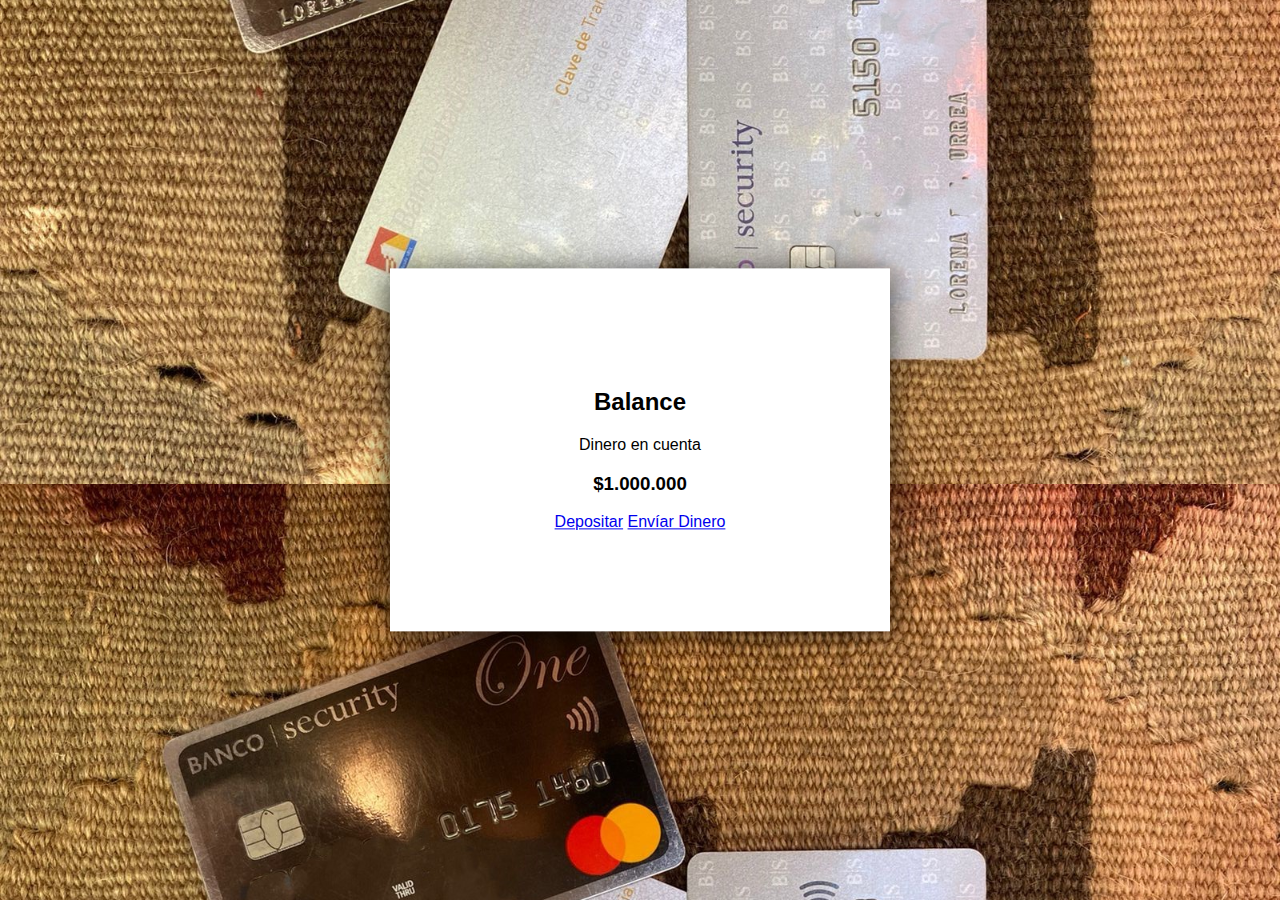
<file: balance.html>
<!DOCTYPE html>
<html lang="en">

<head>
    <meta charset="UTF-8">
    <meta name="viewport" content="width=device-width, initial-scale=1.0">
    <title>Wallet-MENU Principal</title>
    <link rel="stylesheet" href="balance.css">

</head>

<body>
    <div class="container">
        <h2>Balance</h2>
        <div class="form-group">
            <label for="balance">Dinero en cuenta</label>
            <h3>$1.000.000</h3>
        </div>
        <a href="deposito.html" class="btn btn-primary">Depositar</a>
        <a href="enviardinero.html" class="btn btn-primary">Envíar Dinero</a>
        <a href="transaction.html" class="btn btn-primary" últimos Movimientos></a>
    </div>

</body>
<!--en este caso le copie el modelo que tenia usted solo para dejarlo estatico, ya que, en una version anterior de mi trabajo tuve problemas al conectar la pestaña de balance y enviar dinero (para hacer que tuviera coorrelacion los montos que se intercambian)-->

</html>
</file>
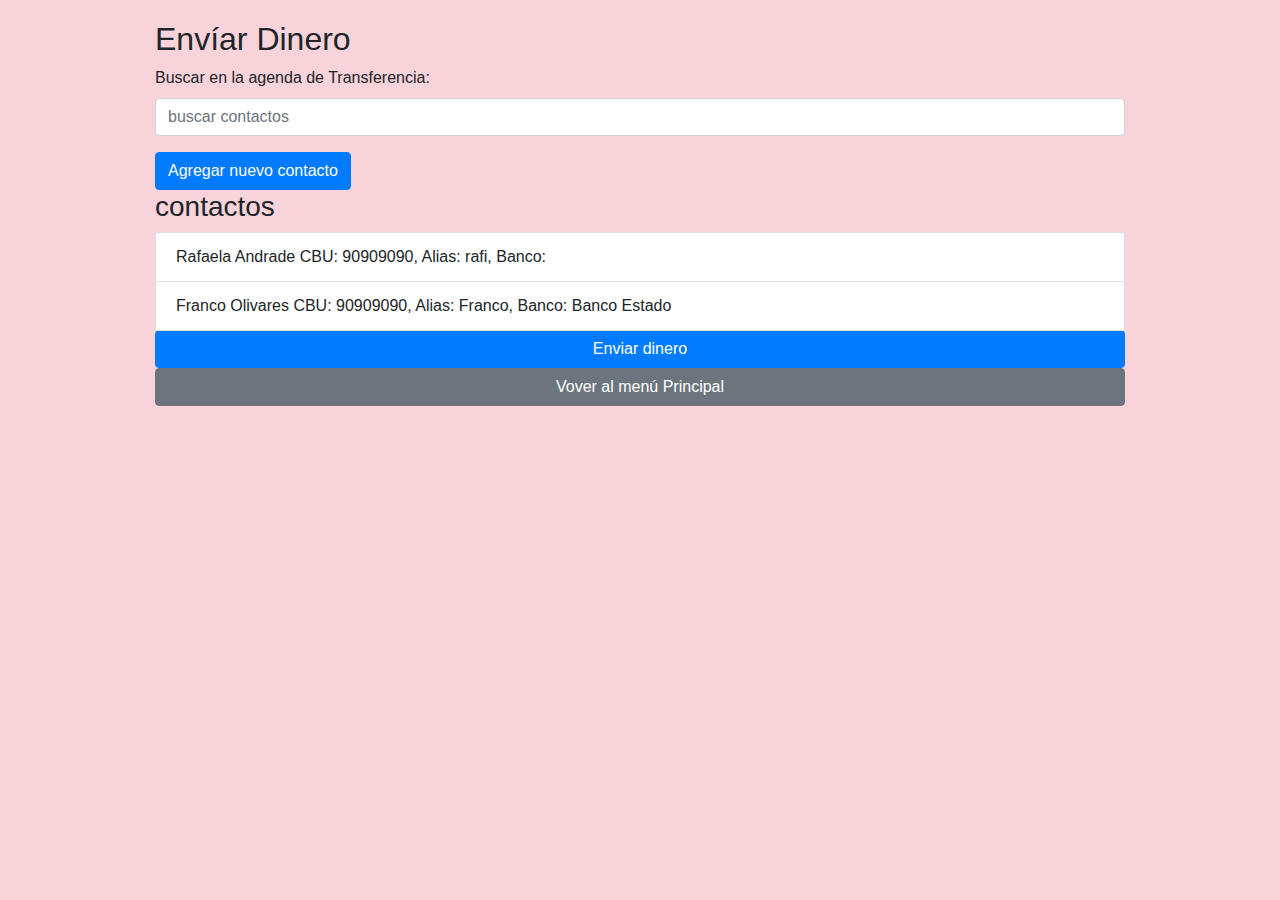
<file: enviardinero.html>
<!DOCTYPE html>
<html lang="en">

<head>
    <title>Wallet- Envíar Dinero</title>
    <link rel="stylesheet" href="https://maxcdn.bootstrapcdn.com/bootstrap/4.0.0/css/bootstrap.min.css">
    <style>
        body {
            background-color: rgba(241, 162, 175, 0.479);
            padding: 20px;
        }
        
        .container {
            max-width: 1000px;
            margin: 0 auto;
        }
    </style>
</head>

<body>
    <div class="container">
        <h2>Envíar Dinero</h2>
        <form>
            <div class="form-group">
                <label for="buscar">Buscar en la agenda de Transferencia:</label>
                <input type="text" class="form-control" id="searchContact" placeholder="buscar contactos">
            </div>
            <button type="submit" class="btn btn-primary"> Agregar nuevo contacto</button>
            <h3>contactos</h3>
            <ul id="contactlist" class="list-group">
                <li class="list-group-item">
                    <div class="contac-info">
                        <span class="contac-name"> Rafaela Andrade</span>
                        <span class="contac-details">CBU: 90909090, Alias: rafi, Banco: </span>
                    </div>
                </li>
                <li class="list-group-item">
                    <div class="contac-info">
                        <span class="contact-name"> Franco Olivares</span>
                        <span class="contact-details"> CBU: 90909090, Alias: Franco, Banco: Banco Estado</span>
                    </div>
                </li>
                <a href="deposito.html" class="btn btn-primary">Enviar dinero</a>
        </form>
        <a href="principal.html" class="btn btn-secondary">Vover al menú Principal</a>
    </div>
</body>
<!--en esta pestaña me guie mas que nada en su modelo tratando de cambiar cosas de informacion sinceramente no le cambie el ccs porque no veia la manerda de dejarlo mejor que como lo tenia-->
<!--tambien la opcion de agregar nuevo contacto se me complico demasiado me cambiaba la pagina sin querer-->

</html>
</file>
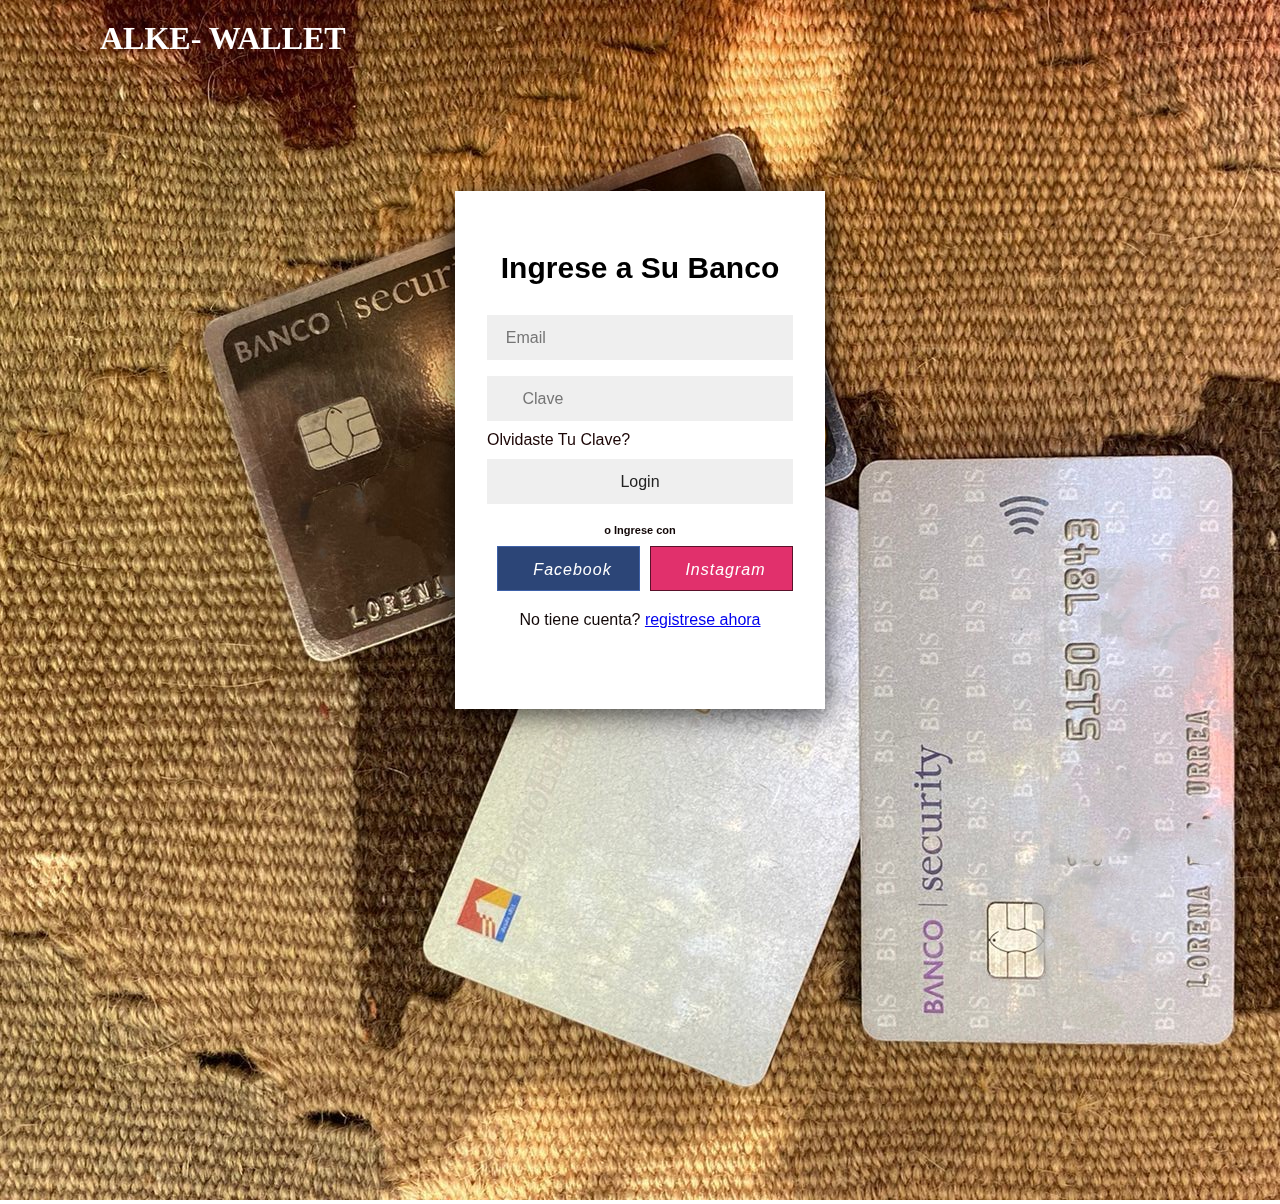
<file: login.html>
<!DOCTYPE html>
<html lang="en">

<head>
    <meta charset="UTF-8">
    <meta name="viewport" content="width=device-width, initial-scale=1.0">
    <title>LOGIN FOR</title>
    <link rel="stylesheet" href="login.css">
    <script src="https://cdn.jsdelivr.net/npm/bootstrap@5.0.2/dist/css/bootstrap.min.css"></script>
</head>

<body>
    <img src="img.11.jpg">
    <link href="principal.html" title="principal">
    <h1 class="logo">ALKE- WALLET</h1>
    <div class="content">
        <h2>Ingrese a Su Banco</h2>
        <form action="principal.html">
            <div class="field">
                <span class="fa fa-class-user"></span>
                <label for="email"></label>
                <input type="Email" required placeholder="Email" class="Email">
                <input type="email" name="email" title="ingrese un email valido"></input>
            </div>
            <div class="field space">
                <span class=""></span>
                <input type="password" required placeholder="Clave" class="Clave">
                <span class="show"></span>
            </div>
            <div class="pass">
                <a href="#">Olvidaste Tu Clave?</a>
            </div>
            <div class="field">
                <input type="submit" value="Login">
            </div>
            <div class="LOGIN">
                <h3>o Ingrese con</h3>
                <div class="link">
                    <div class="Facebook">
                        <i class="fab Fa-Facaebook-F"><span>Facebook</span></i>
                    </div>
                    <div class="instagram">
                        <i class="fab fa-instagram"><span>Instagram</span></i>
                    </div>
                </div>
                <div class="registrate">No tiene cuenta?
                    <a href="#">registrese ahora</a>
                </div>
        </form>

        </div>
    </div>
    <script>
        const pass_field = document.querySelector('.clave');
        const show_btn = document.querySelector('.show');
        show_btn.addEventListener('.click', function() {
            if (pass_field.type = "Clave") {
                pass_field.type = "Text";
                show_btn.style.color = "#3498db";
                show_btn.textContent = "HIDE";
            } else {
                pass_field.type = "Clave";
                show_btn.style.color = "#222";
                show_btn.textContent = "show";

            }
        });
    </script>
    <!--la palabra clave esta mal centrada por que hay un icono que hace espacio en el de abajo, trate de poner espacio dentro pero me estropeaba mas el codigo-->

</body>

</html>
</file>
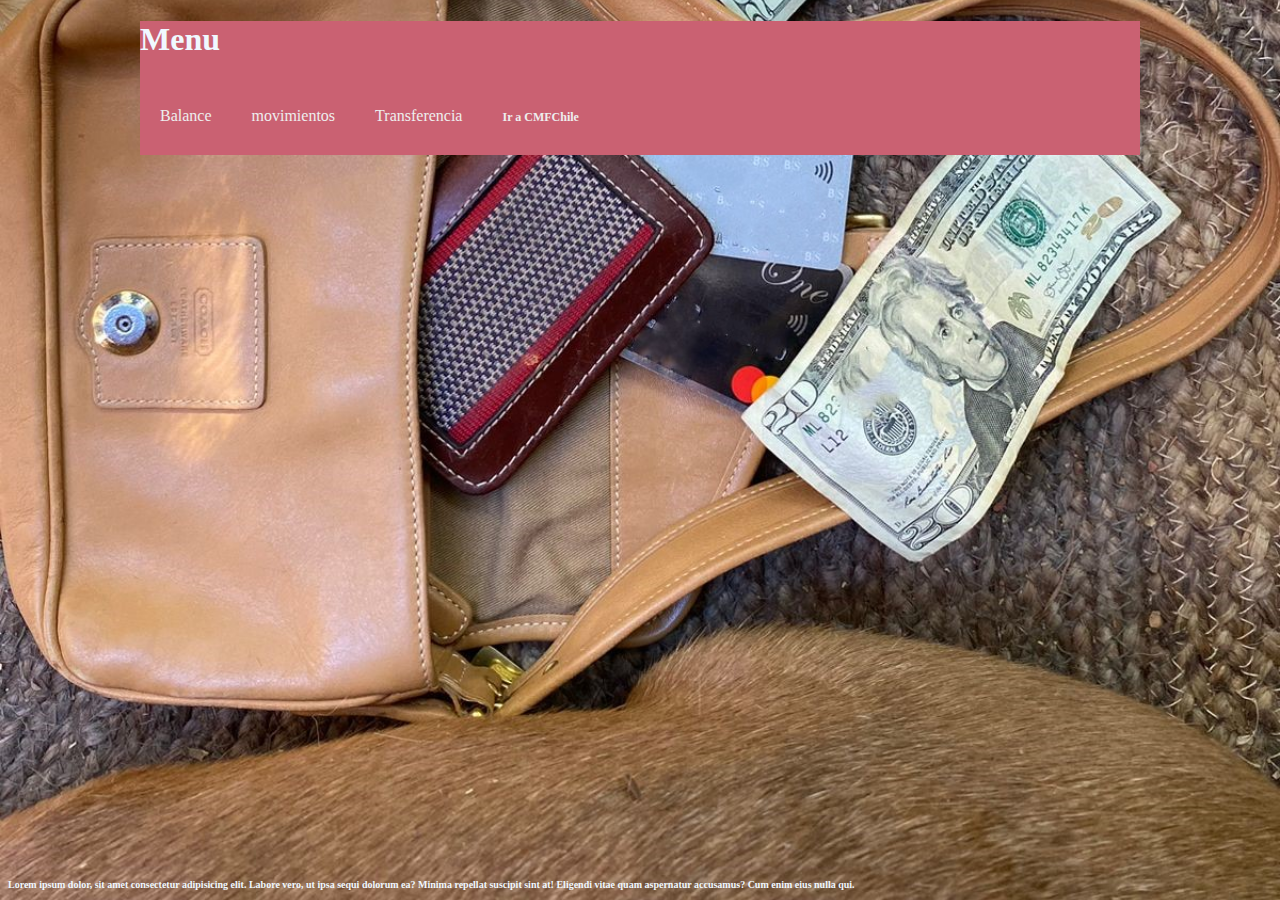
<file: principal.html>
<!DOCTYPE html>
<html lang="en">

<head>
    <meta charset="UTF-8">
    <title>Document</title>
    <link rel="stylesheet" href="1.css">
</head>

<body>
    <header>
        <ul class="menu">
            <h1 class="h1">Menu</h1>
            <li><a href="balance.html">Balance</a>
                <li><a href="movimientos.html">movimientos</a>
                    <li><a href="enviardinero.html">Transferencia</a>
                        <li>
                            <h2>
                                <a href="https://www.cmfchile.cl/portal/principal">Ir a CMFChile </a>
                            </h2>
                        </li>
        </ul>
    </header>
    <div>
        <h3>Lorem ipsum dolor, sit amet consectetur adipisicing elit. Labore vero, ut ipsa sequi dolorum ea? Minima repellat suscipit sint at! Eligendi vitae quam aspernatur accusamus? Cum enim eius nulla qui.</h3>
    </div>
</body>

<!--esta pagina la hice de relleno ya que no entendia como usar el nav por lo que trate de usar enlaces que cambiaran la pagina en ves de una barra de navegacion-->

</html>
</file>
<file: balance.css>
body {
    font-family: Arial, Arial, Helvetica;
    background: url(img.11.jpg);
    background-size: cover;
    background-position: center;
}

.container {
    position: absolute;
    top: 50%;
    left: 50%;
    transform: translate(-50%, -50%);
    text-align: center;
    z-index: 999;
    width: 400px;
    padding: 100px 50px;
    background: rgba(255, 255, 255, 04);
    box-shadow: -1px 4px 28px 0px rgba(0, 0, 0, 0.75);
}
</file>
<file: login.css>
@import url('https://fonts.googleapis.com/css2?family=SKranji:wght@400;700&display=swap');
* {
    margin: 0;
    padding: 0;
    box-sizing: border-box;
}

.content h2 {
    font-family: 'Franklin Gothic Medium', 'Arial Narrow', Arial, sans-serif;
    font-size: 30px;
    margin: 0 0 30px 0;
}

.content h3 {
    font-size: 11px;
}

.bg-img {
    background: url(img.11.jpg);
    height: 100vh;
    background-size: cover;
    background-position: center;
}

h1 {
    position: fixed;
    top: 0;
    left: 0;
    width: 100%;
    padding: 20px 100px;
    background: color(black);
    display: flex;
    justify-content: space-between;
}

.logo {
    font-size: 2em;
    color: white;
    user-select: none;
}

.bg-img:after {
    position: absolute;
    content: '';
    top: 0;
    left: 0;
    height: 100%;
    width: 100%;
    background: rgba(0, 0, 0, 0.7);
}

.content {
    position: absolute;
    top: 50%;
    left: 50%;
    transform: translate(-50%, -50%);
    text-align: center;
    z-index: 999;
    width: 370px;
    text-align: center;
    padding: 60px 32px;
    background: rgba(255, 255, 255, 04);
    box-shadow: -1px 4px 28px 0px rgba(0, 0, 0, 0.75);
}

.content header {
    color: black;
    font-size: 33px;
    font-size: 20px;
    font-weight: 0 0 40px 0;
    font-family: 'Montserrat', sans-serif;
}

.field {
    position: relative;
    height: 45px;
    width: 100%;
    display: flex;
    background: rgba(238, 238, 238, 0.94);
}

.field span {
    color: #222;
    width: 40px;
    line-height: 45px;
}

.field input {
    height: 100%;
    width: 100%;
    background: transparent;
    border: none;
    outline: none;
    color: #222;
    font-size: 16px;
    font-family: 'Poppins', sans-serif;
}

.show {
    position: absolute;
    right: 13px;
    font-size: 13px;
    font-weight: 700;
    color: #222;
    cursor: pointer;
    display: none;
    font-family: 'Montserrat', sans-serif;
}

.clave:valid~.show {
    display: block;
}

.space {
    margin-top: 16px;
}

.space {
    margin-top: 16px;
}

.pass {
    text-align: left;
    margin: 10px 0;
}

.pass a {
    color: rgb(27, 5, 5);
    font-family: 'Poppins', sans-serif;
    text-decoration: none;
}

.pass:hover a {
    text-decoration: underline;
}

button[type="button"] {
    background: #e7d5df;
    border: 1px solid #9aa8b1;
    color: rgb(238, 221, 221);
    font-size: 20px;
    letter-spacing: 3px;
    font-weight: 1px;
    cursor: pointer;
    font-family: 'Montserrat', sans-serif;
}

input[type="submit"]:hover {
    background: #db2260;
}

.LOGIN {
    color: rgb(17, 7, 7);
    margin: 20px 0;
    font-family: 'Poppins', sans-serif;
}

.link {
    display: flex;
    cursor: pointer;
    color: white;
    margin: 0 0 20px 0;
}

.Facebook,
.instagram {
    width: 100%;
    height: 45px;
    line-height: 45px;
    margin-top: 10px;
    margin-left: 10px;
}

.Facebook {
    background: #2c4577;
    border: 1px solid #3e61a8;
}

.instagram {
    background: #E1306c;
    border: 1px solid #5a112a;
}

.link span {
    font-size: 16px;
    margin-left: 8px;
    letter-spacing: 1px;
    font-weight: 500px;
    font-family: 'poppins', sans-serif;
}

.signup {
    color: rgb(243, 239, 239);
    font-family: 15px;
    font-family: 'Poppins', sans-serif;
}

.signup a:hover {
    text-decoration: underline;
}
</file>
<file: 1.css>
body {
    font-family: Georgia, 'Times New Roman', Times, serif;
    background: url(aaaaaa.jpg);
    background-size: cover;
    background-position: center;
}

.menu {
    list-style: none;
    padding: 0;
    background: rgb(202, 97, 114);
    width: 90%;
    max-width: 1000px;
    margin: auto;
}

.menu li a {
    text-decoration: none;
    color: rgb(238, 238, 238);
    padding: 20px;
    display: block;
}

.menu li {
    display: inline-block;
    text-align: center;
}

.menu li a:hover {
    background: #b6304d;
}

h2 {
    color: #4d1164;
    right: 13px;
    font-size: 12px;
    cursor: pointer;
    font-family: 'Times New Roman', Times, serif;
}

h1 {
    color: aliceblue;
}

h3 {
    color: aliceblue;
    position: absolute;
    bottom: 0%;
    left: o;
    font-size: x-small;
}
</file>
